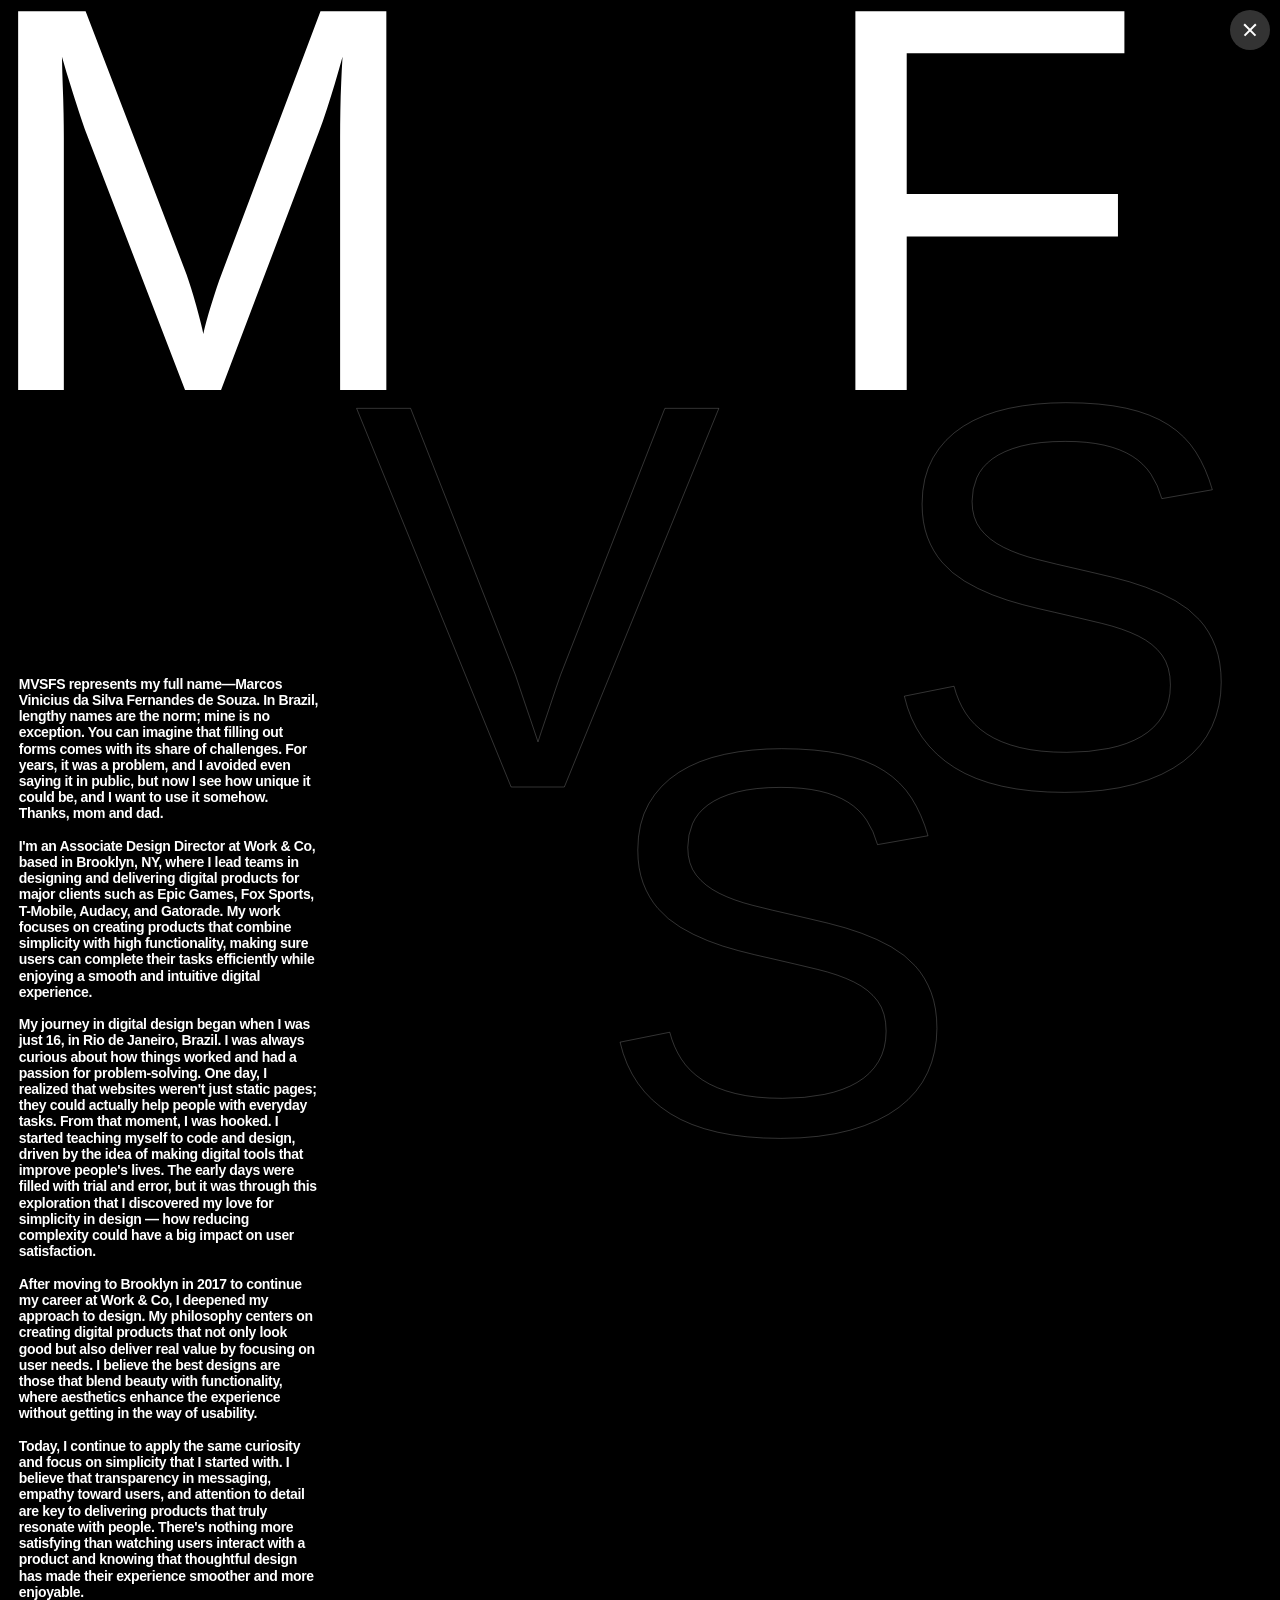
<file: bio.html>
<!DOCTYPE html>
<html lang="en">
<head>
  <meta charset="UTF-8">
  <meta name="viewport" content="width=device-width, initial-scale=1.0">
  <title>Marcos Fernandes</title>
  <link rel="stylesheet" href="bio.css">
</head>
<body>
  <div class="page">
    <a class="close" href="index.html" aria-label="Back to home"></a>
    <div class="monogram" aria-hidden="true">
      <span class="letter-m">M</span>
      <span class="letter-v">V</span>
      <span class="letter-s1">S</span>
      <span class="letter-f">F</span>
      <span class="letter-s2">S</span>
    </div>
    <div class="bio-content">
      <div class="col-bio">
        <p>MVSFS represents my full name—Marcos Vinicius da Silva Fernandes de Souza. In Brazil, lengthy names are the norm; mine is no exception. You can imagine that filling out forms comes with its share of challenges. For years, it was a problem, and I avoided even saying it in public, but now I see how unique it could be, and I want to use it somehow. Thanks, mom and dad.</p>
         <p>I'm an Associate Design Director at Work &amp; Co, based in Brooklyn, NY, where I lead teams in designing and delivering digital products for major clients such as Epic Games, Fox Sports, T-Mobile, Audacy, and Gatorade. My work focuses on creating products that combine simplicity with high functionality, making sure users can complete their tasks efficiently while enjoying a smooth and intuitive digital experience.</p>
        <p>My journey in digital design began when I was just 16, in Rio de Janeiro, Brazil. I was always curious about how things worked and had a passion for problem-solving. One day, I realized that websites weren't just static pages; they could actually help people with everyday tasks. From that moment, I was hooked. I started teaching myself to code and design, driven by the idea of making digital tools that improve people's lives. The early days were filled with trial and error, but it was through this exploration that I discovered my love for simplicity in design — how reducing complexity could have a big impact on user satisfaction.</p>
        <p>After moving to Brooklyn in 2017 to continue my career at Work &amp; Co, I deepened my approach to design. My philosophy centers on creating digital products that not only look good but also deliver real value by focusing on user needs. I believe the best designs are those that blend beauty with functionality, where aesthetics enhance the experience without getting in the way of usability.</p>
        <p>Today, I continue to apply the same curiosity and focus on simplicity that I started with. I believe that transparency in messaging, empathy toward users, and attention to detail are key to delivering products that truly resonate with people. There's nothing more satisfying than watching users interact with a product and knowing that thoughtful design has made their experience smoother and more enjoyable.</p>
      </div>
    </div>
  </div>
</body>
</html>
</file>
<file: bio.css>
*, *::before, *::after { box-sizing: border-box; margin: 0; padding: 0; }

@view-transition { navigation: auto; }

::view-transition-group(mono-m),
::view-transition-group(mono-f),
::view-transition-group(mono-v),
::view-transition-group(mono-s1),
::view-transition-group(mono-s2) {
  animation-duration: 0.9s;
  animation-timing-function: cubic-bezier(0.34, 1.4, 0.64, 1);
}

html, body { min-height: 100%; }
body {
  font-family: "Helvetica Neue", Helvetica, Arial, sans-serif;
  background: #000;
  color: #fff;
  overflow-x: hidden;
}

.page {
  position: relative;
  padding: 10px 5px 80px 10px;
  min-height: 140vw;
}

.monogram {
  position: absolute;
  inset: 0;
  pointer-events: none;
}

.letter-m,
.letter-v,
.letter-s1,
.letter-f,
.letter-s2 {
  position: absolute;
  font-size: 43vw;
  font-style: normal;
  font-weight: 500;
  line-height: 0.82;
  transform: translateX(-3.5vw);
}

.letter-m  { top: calc(10px - 2.78vw); left: calc(5px + 1vw);    color: #fff; z-index: 5; view-transition-name: mono-m; }
.letter-f  { top: calc(10px - 2.78vw); left: calc(66.8% + 0vw);  color: #fff; z-index: 2; view-transition-name: mono-f; }
.letter-v  { top: 29vw; left: calc(27.7% + 3.47vw); z-index: 4; view-transition-name: mono-v; }
.letter-s1 { top: 56vw; left: calc(46.1% + 3.89vw); z-index: 3; view-transition-name: mono-s1; }
.letter-s2 { top: 29vw; left: calc(72.2% + 0vw);    z-index: 1; view-transition-name: mono-s2; }

.letter-v,
.letter-s1,
.letter-s2 {
  color: transparent;
  -webkit-text-stroke: 1px rgba(255, 255, 255, 0.2);
}

/* ── Close button ── */
.close {
  position: fixed;
  top: 10px;
  right: 10px;
  width: calc(16px + 24px);
  height: calc(16px + 24px);
  padding: 12px;
  background: #333;
  border-radius: 50%;
  z-index: 100;
  transition: transform 0.5s cubic-bezier(0.34, 1.4, 0.64, 1);
}

.close:hover {
  transform: rotate(180deg);
}

.close::before,
.close::after {
  content: '';
  position: absolute;
  top: calc(50% - 0.75px);
  left: calc(50% - 8px);
  width: 16px;
  height: 1.5px;
  background: #fff;
}

.close::before { transform: rotate(45deg); }
.close::after  { transform: rotate(-45deg); }

.bio-content {
  position: relative;
  z-index: 10;
  margin-top: 52vw;
  padding-left: 0.69vw;
  width: 49.3vw;
  animation: fadeIn 0.6s ease-out 1s both;
}

@keyframes fadeIn {
  from { opacity: 0; }
  to   { opacity: 1; }
}

.bio-content p {
  font-size: 14px;
  font-style: normal;
  font-weight: 700;
  line-height: 116%;
  letter-spacing: -0.36px;
  color: #fff;
  max-width: 300px;
}

.bio-content p + p { margin-top: 16px; }

/* ── Mobile ── */
@media (max-width: 768px) {
  .page {
    min-height: auto;
    padding-bottom: 60px;
  }

.monogram {
  position: relative;
  display: flex;
  margin-top: auto;
  margin-left: 10px;
  margin-right: 10px;
}

.letter-m,
.letter-f {
  position: static;
  font-size: calc(50vw - 10px);
  transform: none;
  flex: 1;
}

  .letter-s1,
  .letter-f,
  .letter-s2 {
    position: static;
    display: block;
    font-size: 87vw;
    transform: none;
    animation: none;
    opacity: 1;
  }

  .bio-content {
    margin-top: 40px;
    width: auto;
    padding-left: 0;
    animation: none;
    opacity: 1;
  }

  .bio-content p {
    font-size: 14px;
    max-width: none;
    line-height: 1.4;
    letter-spacing: -0.3px;
  }
}
</file>
